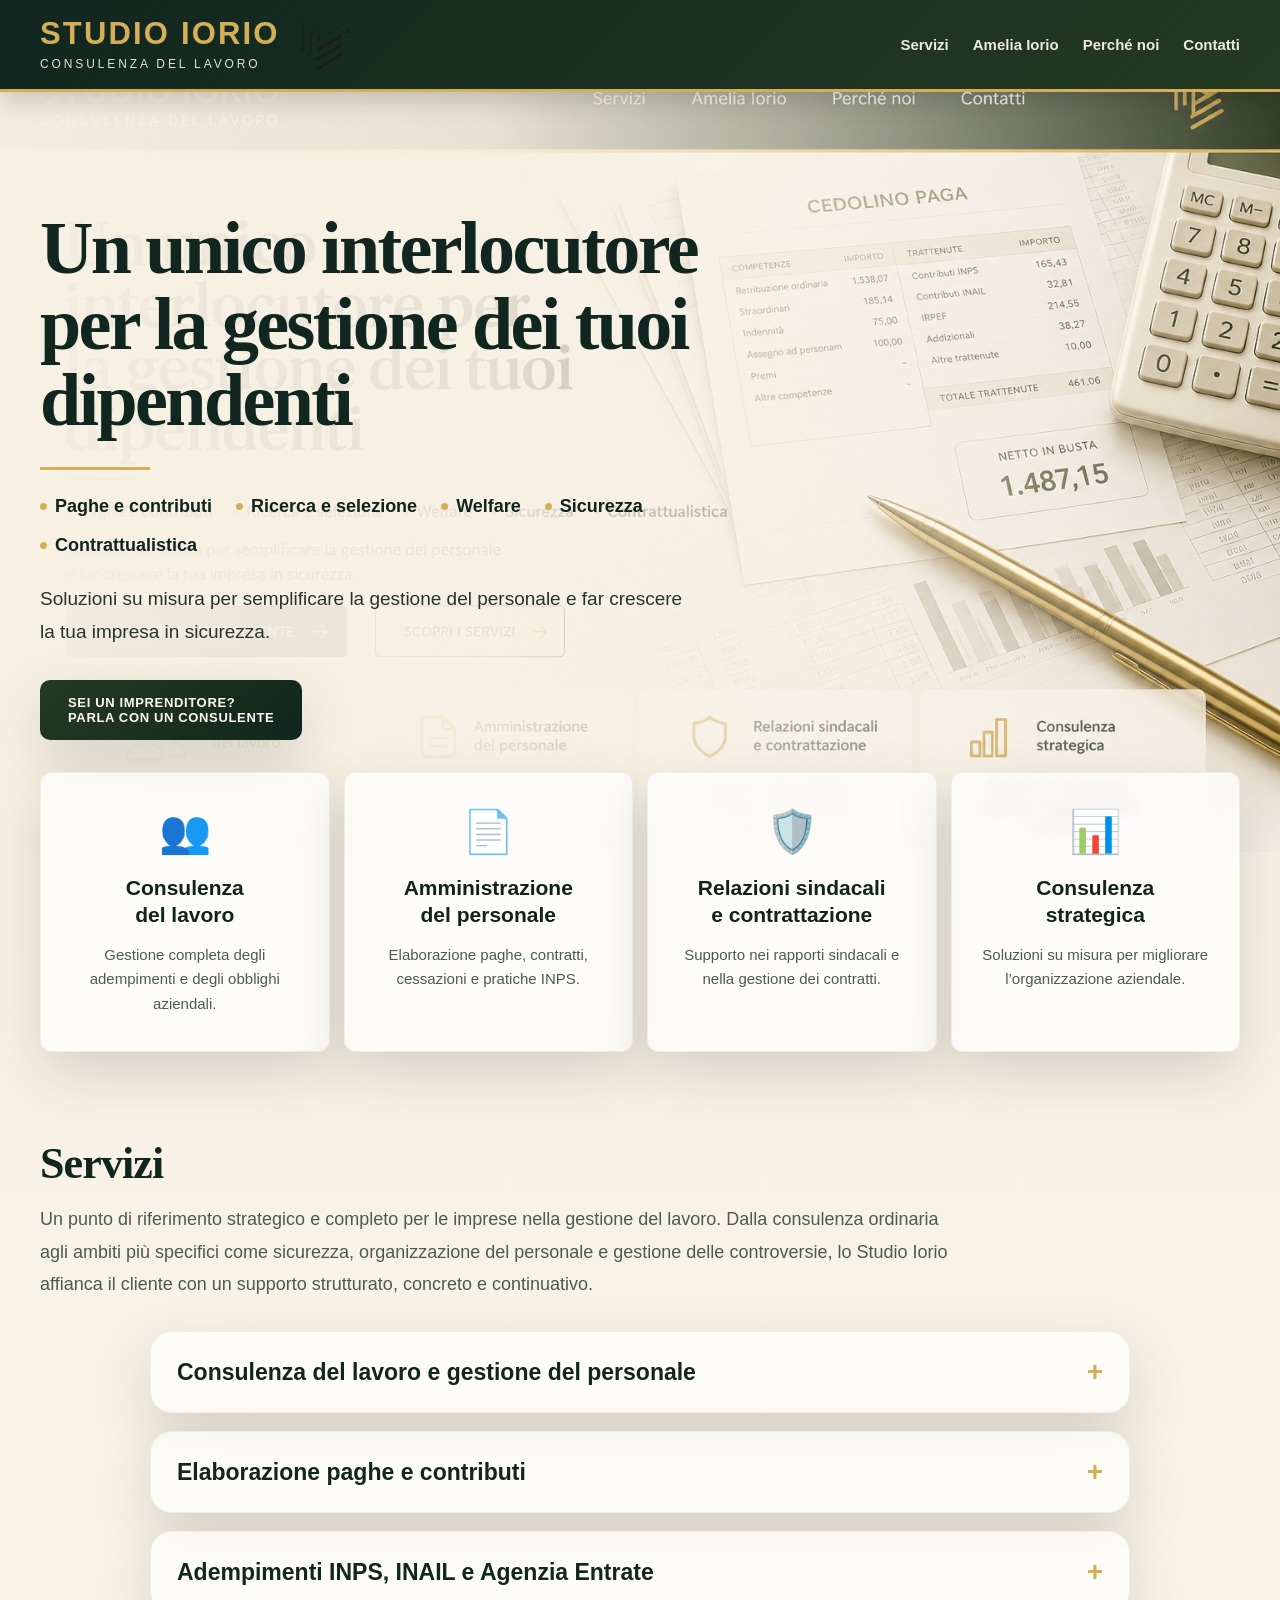
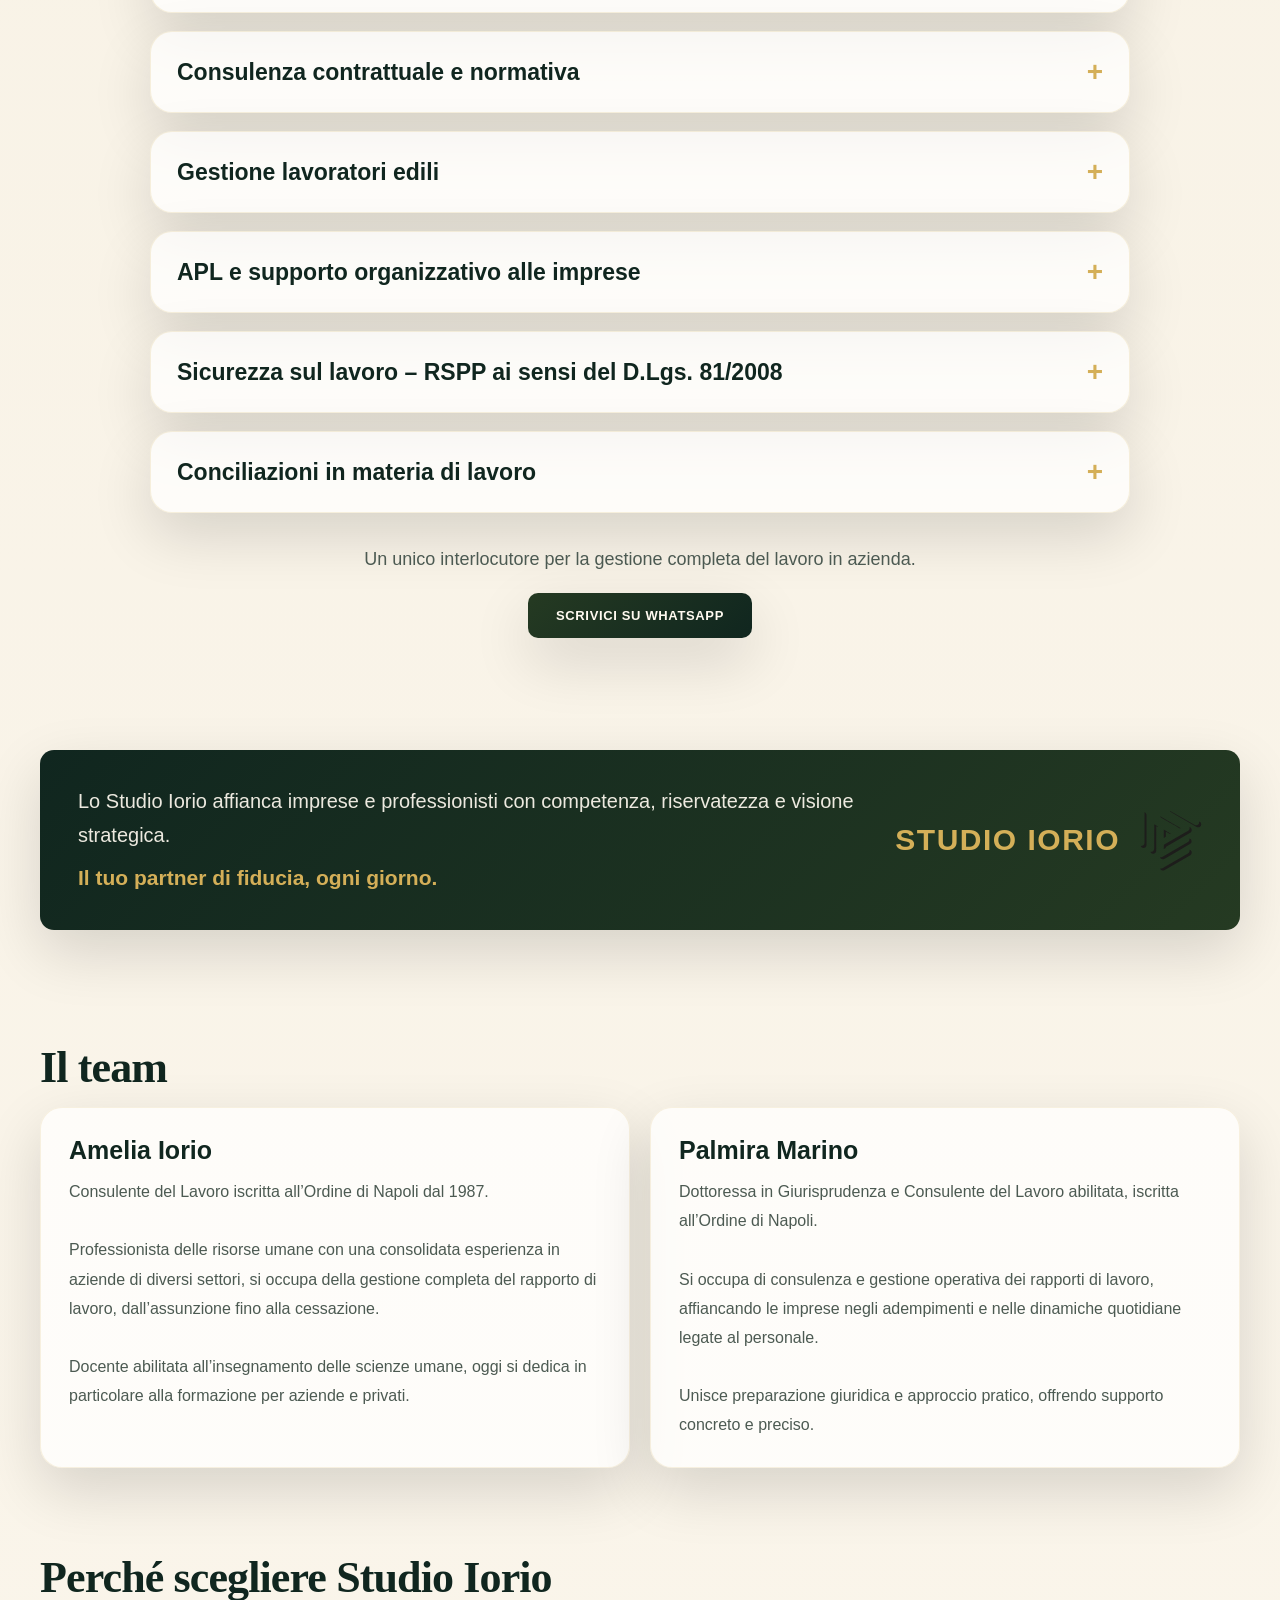
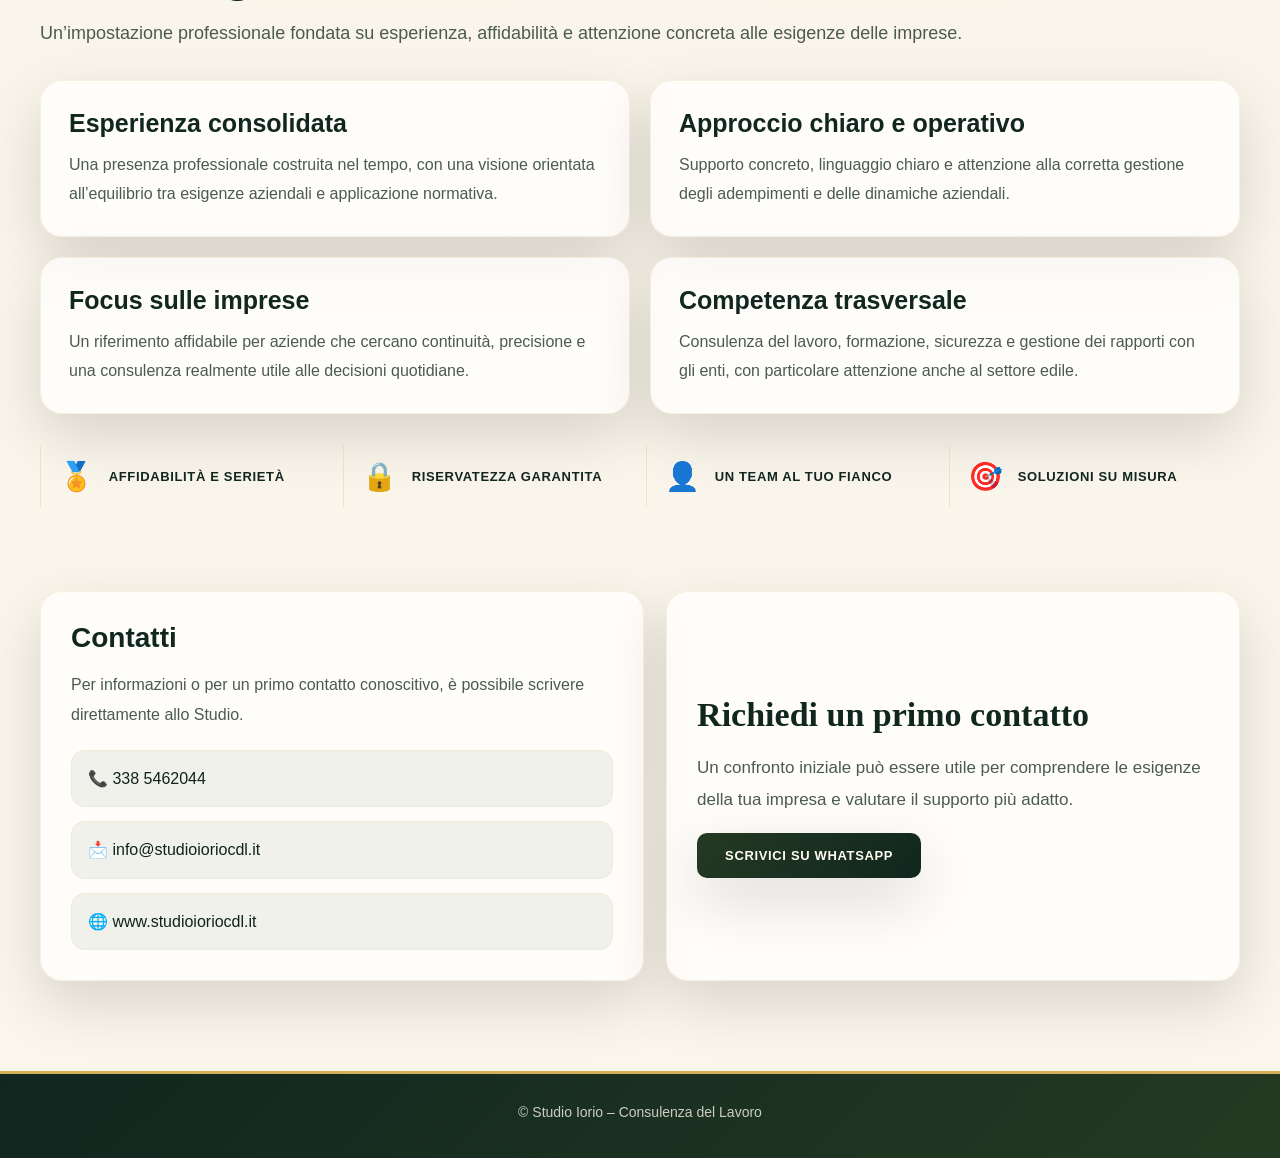
<file: index.html>
<!DOCTYPE html>
<html lang="it">
<head>
  <meta charset="UTF-8" />
  <meta name="viewport" content="width=device-width, initial-scale=1.0" />
<!-- Google tag (gtag.js) -->
<script async src="https://www.googletagmanager.com/gtag/js?id=AW-18109590065"></script>
<script>
  window.dataLayer = window.dataLayer || [];
  function gtag(){dataLayer.push(arguments);}
  gtag('js', new Date());

  gtag('config', 'AW-18109590065');
</script>
  <title>Studio Iorio | Consulenza del Lavoro</title>
  <meta name="description" content="Studio Iorio - Consulenza del Lavoro. Un unico interlocutore per la gestione dei dipendenti: paghe, contributi, ricerca e selezione, welfare, sicurezza e contrattualistica." />

  <style>
    :root{
      --verde:#10261f;
      --verde2:#253a22;
      --oro:#d4af58;
      --oro2:#e6cc8b;
      --chiaro:#f7f1e4;
      --testo:#10231d;
      --muted:#4c5a52;
      --bianco:#fffaf0;
      --ombra:0 22px 60px rgba(0,0,0,.14);
      --max:1200px;
      --radius:22px;
    }

    *{box-sizing:border-box}
    html{scroll-behavior:smooth}
    body{
      margin:0;
      font-family:-apple-system,BlinkMacSystemFont,"Segoe UI",Roboto,Arial,sans-serif;
      color:var(--testo);
      background:linear-gradient(180deg,#f7f1e4,#fbf6ec);
    }

    .container{
      width:min(var(--max), calc(100% - 42px));
      margin:0 auto;
    }

    .topbar{
      position:sticky;
      top:0;
      z-index:50;
      background:linear-gradient(135deg,var(--verde),var(--verde2));
      border-bottom:3px solid var(--oro);
      box-shadow:0 8px 24px rgba(0,0,0,.18);
    }

    .topbar-inner{
      display:flex;
      align-items:center;
      justify-content:space-between;
      gap:24px;
      padding:18px 0;
    }

    .brand{
      display:flex;
      align-items:center;
      gap:18px;
    }

    .brand-title{
      color:var(--oro);
      font-size:31px;
      font-weight:800;
      letter-spacing:.07em;
      line-height:1;
    }

    .brand-sub{
      color:rgba(255,250,240,.88);
      font-size:12px;
      letter-spacing:.24em;
      text-transform:uppercase;
      margin-top:8px;
    }

    .brand-logo-cdl{
      width:52px;
      height:auto;
      opacity:.96;
    }

    .nav{
      display:flex;
      align-items:center;
      gap:24px;
      flex-wrap:wrap;
    }

    .nav a{
      color:rgba(255,250,240,.92);
      text-decoration:none;
      font-size:15px;
      font-weight:600;
    }

    .nav a:hover{color:var(--oro2)}

    .hero{
      position:relative;
      min-height:760px;
      overflow:hidden;
      background:url("hero-studio-iorio.png") no-repeat center right;
      background-size:cover;
    }

    .hero::before{
      content:"";
      position:absolute;
      inset:0;
      background:linear-gradient(90deg,rgba(247,241,228,.98) 0%,rgba(247,241,228,.92) 38%,rgba(247,241,228,.64) 63%,rgba(247,241,228,.10) 100%);
      z-index:1;
    }

    .hero-content{
      position:relative;
      z-index:2;
      max-width:690px;
      padding:118px 0 86px;
    }

    h1{
      margin:0;
      font-family:Georgia,"Times New Roman",serif;
      font-size:74px;
      line-height:1.03;
      letter-spacing:-.035em;
      color:var(--verde);
    }

    .gold-line{
      width:110px;
      height:3px;
      background:var(--oro);
      margin:28px 0 26px;
    }

    .hero-points{
      display:flex;
      flex-wrap:wrap;
      gap:18px 24px;
      margin:0 0 26px;
      padding:0;
      list-style:none;
    }

    .hero-points li{
      display:flex;
      align-items:center;
      gap:8px;
      font-weight:800;
      font-size:18px;
      color:var(--testo);
    }

    .hero-points li::before{
      content:"";
      width:7px;
      height:7px;
      border-radius:50%;
      background:var(--oro);
    }

    .hero p{
      margin:0;
      color:#25342c;
      font-size:19px;
      line-height:1.75;
      max-width:650px;
    }

    .hero-actions{
      display:flex;
      gap:18px;
      margin-top:32px;
      flex-wrap:wrap;
    }

    .btn{
      display:inline-flex;
      align-items:center;
      justify-content:center;
      padding:15px 28px;
      border-radius:10px;
      text-decoration:none;
      font-size:13px;
      font-weight:800;
      letter-spacing:.05em;
      text-transform:uppercase;
      transition:.2s ease;
      white-space:nowrap;
    }

    .btn-primary{
      background:linear-gradient(135deg,var(--verde2),var(--verde));
      color:var(--bianco);
      box-shadow:var(--ombra);
    }

    .btn-secondary{
      background:rgba(255,255,255,.55);
      color:var(--testo);
      border:1px solid rgba(16,38,31,.42);
    }

    .btn:hover{
      transform:translateY(-1px);
      filter:brightness(1.04);
    }

    .preview-cards{
      display:grid;
      grid-template-columns:repeat(4,1fr);
      gap:14px;
      margin-top:-80px;
      margin-bottom:44px;
      position:relative;
      z-index:3;
    }

    .preview-card{
      background:rgba(255,255,255,.72);
      border:1px solid rgba(212,175,88,.16);
      box-shadow:var(--ombra);
      border-radius:12px;
      padding:34px 24px;
      text-align:center;
      min-height:230px;
      backdrop-filter:blur(8px);
    }

    .preview-icon{
      font-size:42px;
      color:var(--oro);
      margin-bottom:18px;
    }

    .preview-card h3{
      margin:0 0 14px;
      color:var(--testo);
      font-size:21px;
      line-height:1.3;
    }

    .preview-card p{
      margin:0;
      color:var(--muted);
      line-height:1.65;
      font-size:15px;
    }

    .section{
      padding:42px 0;
    }

    .section-title{
      margin:0 0 14px;
      color:var(--verde);
      font-family:Georgia,"Times New Roman",serif;
      font-size:44px;
      letter-spacing:-.02em;
    }

    .section-intro{
      margin:0 0 30px;
      color:var(--muted);
      font-size:18px;
      line-height:1.82;
      max-width:930px;
    }

    .services-accordion{
      max-width:980px;
      margin:0 auto;
      display:grid;
      gap:18px;
    }

    .accordion-item{
      background:rgba(255,255,255,.74);
      border:1px solid rgba(212,175,88,.18);
      border-radius:var(--radius);
      box-shadow:var(--ombra);
      overflow:hidden;
    }

    .accordion-header{
      width:100%;
      background:transparent;
      border:none;
      color:var(--verde);
      text-align:left;
      padding:24px 26px;
      font-size:23px;
      font-weight:800;
      cursor:pointer;
      display:flex;
      align-items:center;
      justify-content:space-between;
      gap:20px;
    }

    .accordion-header span{
      color:var(--oro);
      font-size:28px;
      transition:transform .2s ease;
    }

    .accordion-item.active .accordion-header span{
      transform:rotate(45deg);
    }

    .accordion-content{
      display:none;
      padding:0 26px 24px;
      color:var(--muted);
      font-size:17px;
      line-height:1.85;
      max-width:92%;
    }

    .accordion-item.active .accordion-content{
      display:block;
    }

    .services-cta{
      margin-top:30px;
      text-align:center;
    }

    .services-cta p{
      margin:0 0 18px;
      color:var(--muted);
      font-size:18px;
      line-height:1.8;
    }

    .approach-band{
      margin:28px 0;
      border-radius:14px;
      background:linear-gradient(135deg,var(--verde),var(--verde2));
      color:var(--bianco);
      padding:34px 38px;
      display:grid;
      grid-template-columns:1fr auto;
      gap:26px;
      align-items:center;
      box-shadow:var(--ombra);
    }

    .approach-band p{
      margin:0;
      font-size:20px;
      line-height:1.7;
      color:rgba(255,250,240,.92);
    }

    .approach-band strong{
      display:block;
      margin-top:8px;
      color:var(--oro);
      font-size:21px;
    }

    .band-brand{
      display:flex;
      align-items:center;
      gap:20px;
      color:var(--oro);
      font-size:30px;
      font-weight:800;
      letter-spacing:.05em;
      white-space:nowrap;
    }

    .band-brand img{
      width:62px;
      height:auto;
    }

    .grid-2{
      display:grid;
      grid-template-columns:repeat(2,1fr);
      gap:20px;
    }

    .card{
      background:rgba(255,255,255,.74);
      border:1px solid rgba(212,175,88,.16);
      border-radius:var(--radius);
      padding:28px;
      box-shadow:var(--ombra);
    }

    .card h3{
      margin:0 0 12px;
      color:var(--verde);
      font-size:25px;
    }

    .card p{
      margin:0;
      color:var(--muted);
      line-height:1.82;
      font-size:16px;
    }

    .why-strip{
      display:grid;
      grid-template-columns:repeat(4,1fr);
      gap:12px;
      margin-top:32px;
    }

    .why-mini{
      display:flex;
      gap:14px;
      align-items:center;
      border-left:1px solid rgba(212,175,88,.25);
      padding:14px 18px;
      color:var(--verde);
      font-weight:800;
      text-transform:uppercase;
      font-size:13px;
      letter-spacing:.05em;
    }

    .why-mini span{
      color:var(--oro);
      font-size:28px;
    }

    .contact-wrap{
      display:grid;
      grid-template-columns:1fr .95fr;
      gap:22px;
      align-items:stretch;
    }

    .contact-box{
      background:rgba(255,255,255,.74);
      border:1px solid rgba(212,175,88,.16);
      border-radius:var(--radius);
      padding:30px;
      box-shadow:var(--ombra);
    }

    .contact-box h3{
      margin:0 0 16px;
      color:var(--verde);
      font-size:28px;
    }

    .contact-box p{
      margin:0 0 20px;
      color:var(--muted);
      line-height:1.85;
      font-size:16px;
    }

    .contact-list{
      display:grid;
      gap:14px;
      margin-top:18px;
    }

    .contact-item{
      padding:15px 16px;
      border-radius:14px;
      background:rgba(38,54,31,.06);
      border:1px solid rgba(212,175,88,.13);
      color:var(--testo);
      font-size:16px;
      line-height:1.6;
    }

    .cta-panel{
      display:flex;
      flex-direction:column;
      justify-content:center;
      align-items:flex-start;
      gap:16px;
    }

    .cta-panel strong{
      color:var(--verde);
      font-size:34px;
      line-height:1.2;
      font-family:Georgia,"Times New Roman",serif;
    }

    .cta-panel span{
      color:var(--muted);
      font-size:17px;
      line-height:1.9;
    }

    footer{
      margin-top:48px;
      padding:30px 0 38px;
      background:linear-gradient(135deg,var(--verde),var(--verde2));
      border-top:3px solid var(--oro);
      text-align:center;
      font-size:14px;
      color:rgba(255,250,240,.78);
    }

    @media(max-width:980px){
      .topbar-inner{
        flex-direction:column;
        align-items:flex-start;
      }

      .hero{
        min-height:auto;
        background-position:center right;
      }

      .hero::before{
        background:linear-gradient(90deg,rgba(247,241,228,.98) 0%,rgba(247,241,228,.92) 60%,rgba(247,241,228,.60) 100%);
      }

      .hero-content{
        padding:72px 0;
      }

      h1{
        font-size:48px;
      }

      .preview-cards{
        grid-template-columns:1fr;
        margin-top:0;
      }

      .grid-2,
      .contact-wrap,
      .approach-band{
        grid-template-columns:1fr;
      }

      .why-strip{
        grid-template-columns:1fr 1fr;
      }
    }

    @media(max-width:560px){
      .container{
        width:min(var(--max), calc(100% - 28px));
      }

      .brand-title{
        font-size:27px;
      }

      .brand-logo-cdl{
        width:42px;
      }

      .nav{
        gap:14px;
      }

      .nav a{
        font-size:14px;
      }

      h1{
        font-size:41px;
      }

      .hero-points{
        gap:12px;
      }

      .hero-points li{
        font-size:16px;
      }

      .hero-actions{
        flex-direction:column;
      }

      .btn{
        width:100%;
      }

      .why-strip{
        grid-template-columns:1fr;
      }

      .accordion-header{
        font-size:19px;
      }

      .band-brand{
        font-size:24px;
      }
    }
  </style>
</head>

<body>

<header class="topbar">
  <div class="container topbar-inner">
    <div class="brand">
      <div>
        <div class="brand-title">STUDIO IORIO</div>
        <div class="brand-sub">Consulenza del Lavoro</div>
      </div>
      <img src="logo-cdl-line.svg" alt="Logo Consulenti del Lavoro" class="brand-logo-cdl">
    </div>

    <nav class="nav">
      <a href="#servizi">Servizi</a>
      <a href="#amelia-iorio">Amelia Iorio</a>
      <a href="#perche-sceglierci">Perché noi</a>
      <a href="#contatti">Contatti</a>
    </nav>
  </div>
</header>

<main>

<section class="hero">
  <div class="container">
    <div class="hero-content">
      <h1>Un unico interlocutore per la gestione dei tuoi dipendenti</h1>

      <div class="gold-line"></div>

      <ul class="hero-points">
        <li>Paghe e contributi</li>
        <li>Ricerca e selezione</li>
        <li>Welfare</li>
        <li>Sicurezza</li>
        <li>Contrattualistica</li>
      </ul>

      <p>
        Soluzioni su misura per semplificare la gestione del personale e far crescere la tua impresa in sicurezza.
      </p>

      <div class="hero-actions">
      <a class="btn btn-primary hero-cta" href="https://wa.me/393385462044?text=Buongiorno%2C%20vorrei%20ricevere%20informazioni%20sui%20servizi%20dello%20Studio%20Iorio" target="_blank">
  Sei un imprenditore?<br>Parla con un consulente
</a>
      </div>
    </div>
  </div>
</section>

<div class="container">
  <div class="preview-cards">
    <article class="preview-card">
      <div class="preview-icon">👥</div>
      <h3>Consulenza<br>del lavoro</h3>
      <p>Gestione completa degli adempimenti e degli obblighi aziendali.</p>
    </article>

    <article class="preview-card">
      <div class="preview-icon">📄</div>
      <h3>Amministrazione<br>del personale</h3>
      <p>Elaborazione paghe, contratti, cessazioni e pratiche INPS.</p>
    </article>

    <article class="preview-card">
      <div class="preview-icon">🛡️</div>
      <h3>Relazioni sindacali<br>e contrattazione</h3>
      <p>Supporto nei rapporti sindacali e nella gestione dei contratti.</p>
    </article>

    <article class="preview-card">
      <div class="preview-icon">📊</div>
      <h3>Consulenza<br>strategica</h3>
      <p>Soluzioni su misura per migliorare l’organizzazione aziendale.</p>
    </article>
  </div>
</div>

<section id="servizi" class="section">
  <div class="container">
    <h2 class="section-title">Servizi</h2>
    <p class="section-intro">
      Un punto di riferimento strategico e completo per le imprese nella gestione del lavoro.
      Dalla consulenza ordinaria agli ambiti più specifici come sicurezza, organizzazione del personale e gestione delle controversie, lo Studio Iorio affianca il cliente con un supporto strutturato, concreto e continuativo.
    </p>

    <div class="services-accordion">
      <div class="accordion-item">
        <button class="accordion-header">Consulenza del lavoro e gestione del personale <span>+</span></button>
        <div class="accordion-content">Dall’instaurazione del rapporto di lavoro alla sua cessazione, con supporto costante nelle dinamiche amministrative, organizzative e nella corretta gestione del personale dipendente.</div>
      </div>

      <div class="accordion-item">
        <button class="accordion-header">Elaborazione paghe e contributi <span>+</span></button>
        <div class="accordion-content">Cedolini paga, CU, F24, Uniemens e gestione completa degli adempimenti periodici connessi al personale, con attenzione alla precisione operativa e alla continuità del servizio.</div>
      </div>

      <div class="accordion-item">
        <button class="accordion-header">Adempimenti INPS, INAIL e Agenzia Entrate <span>+</span></button>
        <div class="accordion-content">Gestione puntuale e conforme delle posizioni aziendali, delle scadenze e dei rapporti con gli enti, per garantire al cliente serenità e controllo degli adempimenti.</div>
      </div>

      <div class="accordion-item">
        <button class="accordion-header">Consulenza contrattuale e normativa <span>+</span></button>
        <div class="accordion-content">Supporto nelle scelte aziendali, nella corretta applicazione dei contratti collettivi e nella gestione dei rapporti di lavoro.</div>
      </div>

      <div class="accordion-item">
        <button class="accordion-header">Gestione lavoratori edili <span>+</span></button>
        <div class="accordion-content">Assistenza specializzata nella gestione dei lavoratori edili, con attenzione agli aspetti contrattuali, contributivi e agli adempimenti specifici del settore.</div>
      </div>

      <div class="accordion-item">
        <button class="accordion-header">APL e supporto organizzativo alle imprese <span>+</span></button>
        <div class="accordion-content">Affiancamento nella gestione delle risorse umane e nell’organizzazione del lavoro in azienda, con un approccio pratico, operativo e orientato all’efficienza.</div>
      </div>

      <div class="accordion-item">
        <button class="accordion-header">Sicurezza sul lavoro – RSPP ai sensi del D.Lgs. 81/2008 <span>+</span></button>
        <div class="accordion-content">Supporto in materia di sicurezza sul lavoro e assunzione dell’incarico di RSPP ai sensi del D.Lgs. 81/2008, con attenzione agli obblighi aziendali e alla corretta gestione documentale.</div>
      </div>

      <div class="accordion-item">
        <button class="accordion-header">Conciliazioni in materia di lavoro <span>+</span></button>
        <div class="accordion-content">Assistenza nella gestione delle controversie in materia di lavoro e nelle procedure conciliative, con l’obiettivo di tutelare l’azienda e ridurre il rischio di contenzioso.</div>
      </div>
    </div>

    <div class="services-cta">
      <p>Un unico interlocutore per la gestione completa del lavoro in azienda.</p>
      <a class="btn btn-primary" href="https://wa.me/393385462044?text=Buongiorno%2C%20vorrei%20ricevere%20informazioni%20sui%20servizi%20dello%20Studio%20Iorio" target="_blank">Scrivici su WhatsApp</a>
    </div>
  </div>
</section>

<section id="approccio" class="section">
  <div class="container">
    <div class="approach-band">
      <p>
        Lo Studio Iorio affianca imprese e professionisti con competenza, riservatezza e visione strategica.
        <strong>Il tuo partner di fiducia, ogni giorno.</strong>
      </p>
      <div class="band-brand">
        STUDIO IORIO
        <img src="logo-cdl-line.svg" alt="Logo Consulenti del Lavoro">
      </div>
    </div>
  </div>
</section>

<section id="amelia-iorio" class="section">
  <div class="container">
    <h2 class="section-title">Il team</h2>

    <div class="grid-2">
      <article class="card">
        <h3>Amelia Iorio</h3>
        <p>
          Consulente del Lavoro iscritta all’Ordine di Napoli dal 1987.<br><br>
          Professionista delle risorse umane con una consolidata esperienza in aziende di diversi settori, si occupa della gestione completa del rapporto di lavoro, dall’assunzione fino alla cessazione.<br><br>
          Docente abilitata all’insegnamento delle scienze umane, oggi si dedica in particolare alla formazione per aziende e privati.
        </p>
      </article>

      <article class="card">
        <h3>Palmira Marino</h3>
        <p>
          Dottoressa in Giurisprudenza e Consulente del Lavoro abilitata, iscritta all’Ordine di Napoli.<br><br>
          Si occupa di consulenza e gestione operativa dei rapporti di lavoro, affiancando le imprese negli adempimenti e nelle dinamiche quotidiane legate al personale.<br><br>
          Unisce preparazione giuridica e approccio pratico, offrendo supporto concreto e preciso.
        </p>
      </article>
    </div>
  </div>
</section>

<section id="perche-sceglierci" class="section">
  <div class="container">
    <h2 class="section-title">Perché scegliere Studio Iorio</h2>
    <p class="section-intro">
      Un’impostazione professionale fondata su esperienza, affidabilità e attenzione concreta alle esigenze delle imprese.
    </p>

    <div class="grid-2">
      <article class="card">
        <h3>Esperienza consolidata</h3>
        <p>Una presenza professionale costruita nel tempo, con una visione orientata all’equilibrio tra esigenze aziendali e applicazione normativa.</p>
      </article>

      <article class="card">
        <h3>Approccio chiaro e operativo</h3>
        <p>Supporto concreto, linguaggio chiaro e attenzione alla corretta gestione degli adempimenti e delle dinamiche aziendali.</p>
      </article>

      <article class="card">
        <h3>Focus sulle imprese</h3>
        <p>Un riferimento affidabile per aziende che cercano continuità, precisione e una consulenza realmente utile alle decisioni quotidiane.</p>
      </article>

      <article class="card">
        <h3>Competenza trasversale</h3>
        <p>Consulenza del lavoro, formazione, sicurezza e gestione dei rapporti con gli enti, con particolare attenzione anche al settore edile.</p>
      </article>
    </div>

    <div class="why-strip">
      <div class="why-mini"><span>🏅</span>Affidabilità e serietà</div>
      <div class="why-mini"><span>🔒</span>Riservatezza garantita</div>
      <div class="why-mini"><span>👤</span>Un team al tuo fianco</div>
      <div class="why-mini"><span>🎯</span>Soluzioni su misura</div>
    </div>
  </div>
</section>

<section id="contatti" class="section">
  <div class="container contact-wrap">
    <div class="contact-box">
      <h3>Contatti</h3>
      <p>Per informazioni o per un primo contatto conoscitivo, è possibile scrivere direttamente allo Studio.</p>

      <div class="contact-list">
        <div class="contact-item">📞 338 5462044</div>
        <div class="contact-item">📩 info@studioioriocdl.it</div>
        <div class="contact-item">🌐 www.studioioriocdl.it</div>
      </div>
    </div>

    <div class="contact-box cta-panel">
      <strong>Richiedi un primo contatto</strong>
      <span>Un confronto iniziale può essere utile per comprendere le esigenze della tua impresa e valutare il supporto più adatto.</span>
      <a class="btn btn-primary" href="https://wa.me/393385462044?text=Buongiorno%2C%20vorrei%20ricevere%20informazioni%20sui%20servizi%20dello%20Studio%20Iorio" target="_blank">Scrivici su WhatsApp</a>
    </div>
  </div>
</section>

</main>

<footer>
  © Studio Iorio – Consulenza del Lavoro
</footer>

<script>
  document.querySelectorAll('.accordion-header').forEach(button => {
    button.addEventListener('click', () => {
      button.parentElement.classList.toggle('active');
    });
  });
</script>

</body>
</html>
</file>
